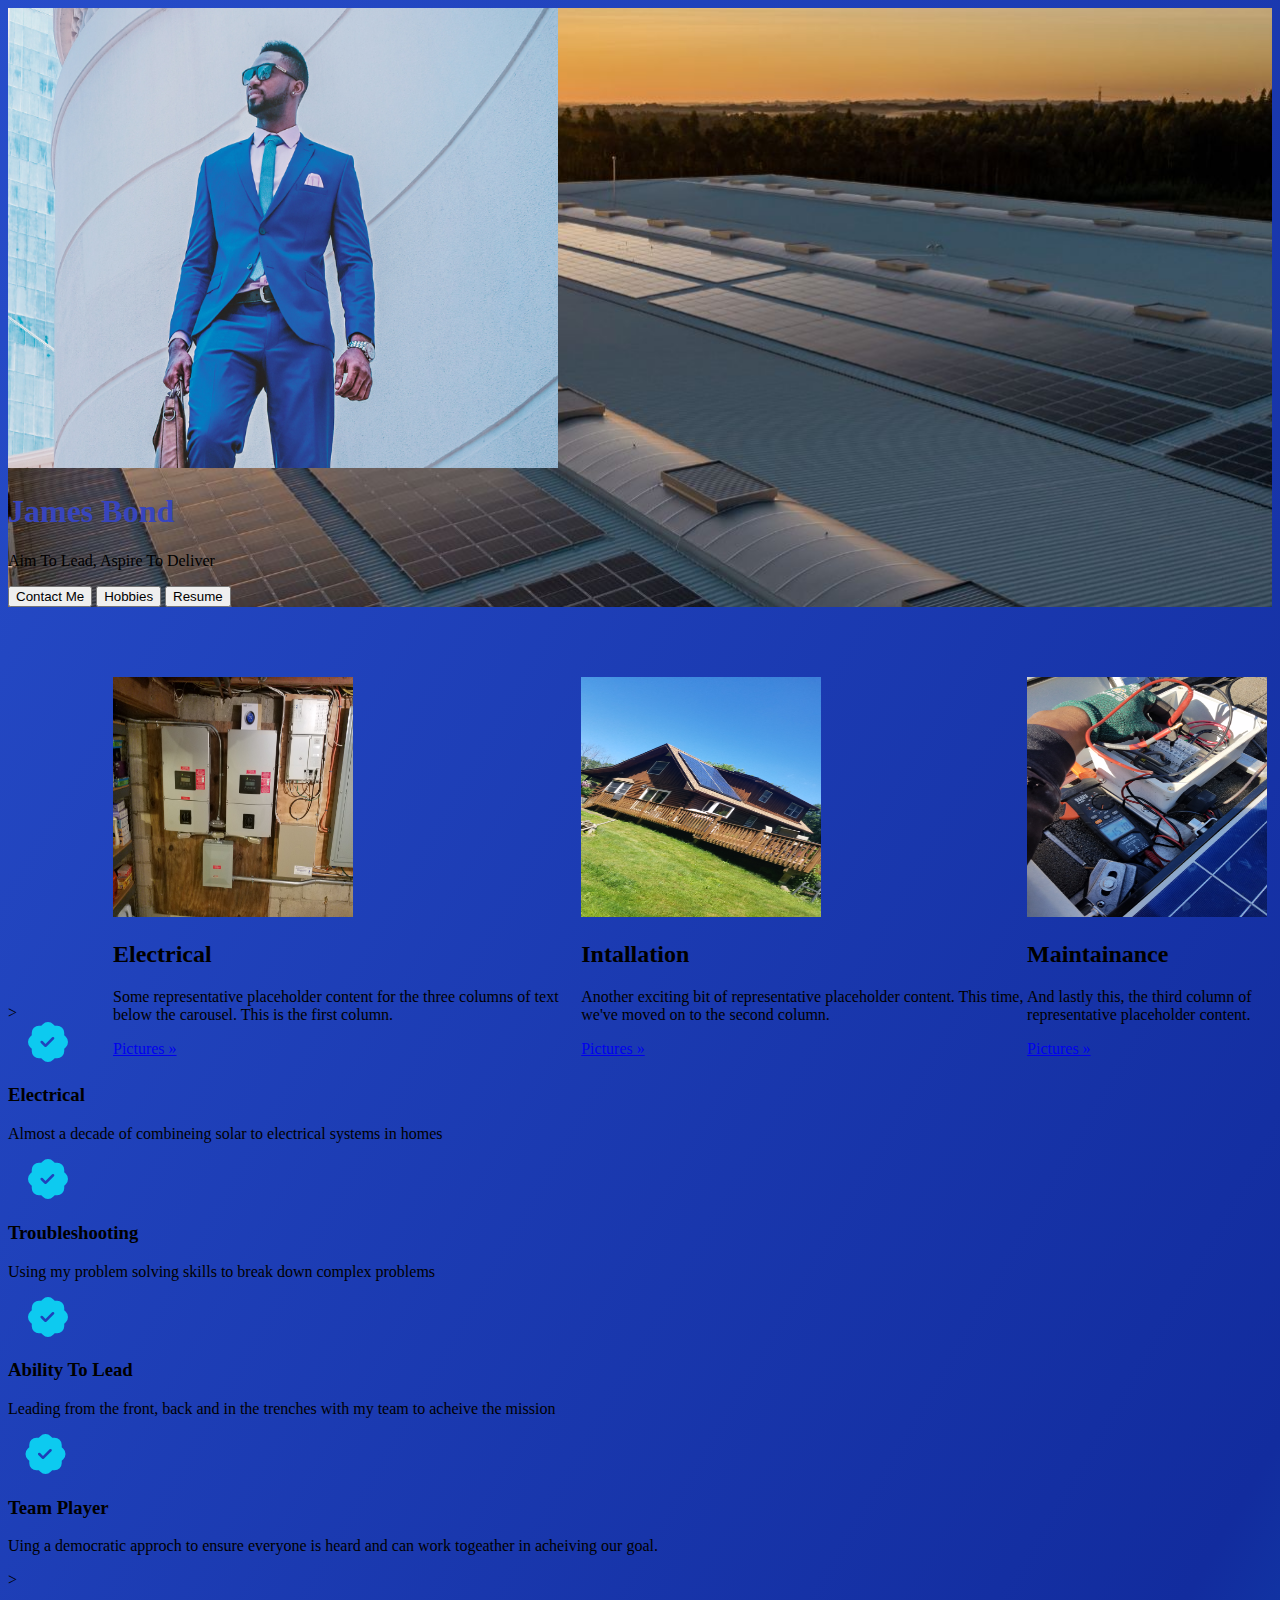
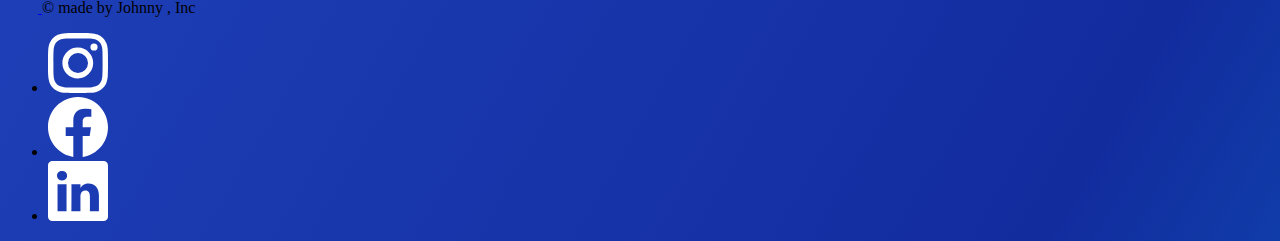
<file: index.html>
<!DOCTYPE html>
<html lang="en">
<head>
    <meta charset="UTF-8">
    <meta name="viewport" content="width=device-width, initial-scale=1.0">
    <title>Document</title>
</head>

<link href="https://cdn.jsdelivr.net/npm/bootstrap@5.3.2/dist/css/bootstrap.min.css" rel="stylesheet" integrity="sha384-T3c6CoIi6uLrA9TneNEoa7RxnatzjcDSCmG1MXxSR1GAsXEV/Dwwykc2MPK8M2HN" crossorigin="anonymous">
<link rel="stylesheet" href="stylesheet.css">
<body class="gradient-background">
    <section class="">
        <div class="container-1 mb-5 " >
            <div class="  px-4 py-3 my-0 text-center" >
               <img class=" . rounded-circle  d-block mx-auto mb-4 pt-4  " src="./images/profile pic.png"  alt="image of potential employee" width="550px" height="460px">

               <h1 class=" display-5 fw-bold text-emphasis text-light">James Bond</h1>
               <div class="col-lg-6 mx-auto">
               <p class="lead display-3 text-white mb-4">Aim To Lead, Aspire To Deliver</p>
               <div class="d-grid gap-5  pt-5 d-lg-flex justify-content-lg-center  pe-4">
                <a href="public/contact.index.html"><button  type="button" class="btn btn-outline-info btn-lg text-white px-4">Contact Me</button></a>
                <a href="public/hobbies.index.html"><button type="button" class="btn btn-outline-info btn-lg text-white px-4"> Hobbies</button></a>
                <a href="public/resume.html"><button type="button" class="btn btn-outline-info btn-lg text-light  px-5 ">Resume</button></a>
              </div>
            </div>
          </div>    
        </div>
  
  <section>
    <div class="container">

      <!-- Three columns of text below the carousel -->
      <div class="row rotie justify-content-lg-center ms-5 mb-5 " >
        <div class="col-lg-4 ">
         <img src="images/inverter.jpg" class="rounded-circle  bo"  width="240" height="240" alt="">
          <h2 class="fw-normal text-white">Electrical</h2>
          <p class="fw-bolder text-black" >Some representative placeholder content for the three columns of text below the carousel. This is the first column.</p>
          <p><a class="btn btn-info text-white " href="#"> Pictures  »</a></p>
        </div><!-- /.col-lg-4 -->
        <div class="col-lg-4">
          <img src="images/install-picture.jpg" class="rounded-circle bo"  width="240" height="240" alt="">
          <h2 class="fw-normal text-white">Intallation</h2>
          <p class="fw-bolder text-black">Another exciting bit of representative placeholder content. This time, we've moved on to the second column.</p>
          <p><a class="btn btn-info text-white " href="#"> Pictures »</a></p>
        </div><!-- /.col-lg-4 -->
        <div class="col-lg-4">
          <img src="images/Maintanance.jpg" class="rounded-circle bo"  width="240" height="240" alt="">
          <h2 class="fw-normal text-white">Maintainance </h2>
          <p class="fw-bolder text-black ">And lastly this, the third column of representative placeholder content.</p>
          <p><a class="btn btn-info text-white" href="#"> Pictures  »</a></p>
        </div><!-- /.col-lg-4 -->
      </div><!-- /.row -->

  </section>
>
  <section>
    
    <div class="container  px-4 py-5" id="icon-grid mt-5">  
        <div class=" mt-5 ms-5 row row-cols-1 row-cols-sm-2 row-cols-md-3 row-cols-lg-4 g-4 py-5">
        <div class="col d-flex align-items-start">
          <svg xmlns="http://www.w3.org/2000/svg" width="80px" height="40px" fill="#0dcaf0" class="bi bi-patch-check-fill" viewBox="0 0 16 16">
            <path d="M10.067.87a2.89 2.89 0 0 0-4.134 0l-.622.638-.89-.011a2.89 2.89 0 0 0-2.924 2.924l.01.89-.636.622a2.89 2.89 0 0 0 0 4.134l.637.622-.011.89a2.89 2.89 0 0 0 2.924 2.924l.89-.01.622.636a2.89 2.89 0 0 0 4.134 0l.622-.637.89.011a2.89 2.89 0 0 0 2.924-2.924l-.01-.89.636-.622a2.89 2.89 0 0 0 0-4.134l-.637-.622.011-.89a2.89 2.89 0 0 0-2.924-2.924l-.89.01-.622-.636zm.287 5.984-3 3a.5.5 0 0 1-.708 0l-1.5-1.5a.5.5 0 1 1 .708-.708L7 8.793l2.646-2.647a.5.5 0 0 1 .708.708z"/>
          </svg>
          <div>
            <h3 class="fw-bold mb-0 fs-4  text-body-emphasis">Electrical </h3>
            <p class="text-white fw-bolder">Almost a decade of combineing solar to electrical systems in homes</p>
          </div>
        </div>
        <div class="col d-flex align-items-start">
          <svg xmlns="http://www.w3.org/2000/svg" width="80px" height="40px" fill="#0dcaf0" class="bi bi-patch-check-fill" viewBox="0 0 16 16">
            <path d="M10.067.87a2.89 2.89 0 0 0-4.134 0l-.622.638-.89-.011a2.89 2.89 0 0 0-2.924 2.924l.01.89-.636.622a2.89 2.89 0 0 0 0 4.134l.637.622-.011.89a2.89 2.89 0 0 0 2.924 2.924l.89-.01.622.636a2.89 2.89 0 0 0 4.134 0l.622-.637.89.011a2.89 2.89 0 0 0 2.924-2.924l-.01-.89.636-.622a2.89 2.89 0 0 0 0-4.134l-.637-.622.011-.89a2.89 2.89 0 0 0-2.924-2.924l-.89.01-.622-.636zm.287 5.984-3 3a.5.5 0 0 1-.708 0l-1.5-1.5a.5.5 0 1 1 .708-.708L7 8.793l2.646-2.647a.5.5 0 0 1 .708.708z"/>
          </svg>
          <div>
            <h3 class="fw-bold mb-0 fs-4 text-body-emphasis">Troubleshooting </h3>
            <p class="text-white fw-bolder">Using my problem solving skills to break down complex problems</p>
          </div>
        </div>
        <div class="col d-flex align-items-start">
          <svg xmlns="http://www.w3.org/2000/svg" width="80px" height=" 40px" fill="#0dcaf0" class="bi bi-patch-check-fill" viewBox="0 0 16 16">
            <path d="M10.067.87a2.89 2.89 0 0 0-4.134 0l-.622.638-.89-.011a2.89 2.89 0 0 0-2.924 2.924l.01.89-.636.622a2.89 2.89 0 0 0 0 4.134l.637.622-.011.89a2.89 2.89 0 0 0 2.924 2.924l.89-.01.622.636a2.89 2.89 0 0 0 4.134 0l.622-.637.89.011a2.89 2.89 0 0 0 2.924-2.924l-.01-.89.636-.622a2.89 2.89 0 0 0 0-4.134l-.637-.622.011-.89a2.89 2.89 0 0 0-2.924-2.924l-.89.01-.622-.636zm.287 5.984-3 3a.5.5 0 0 1-.708 0l-1.5-1.5a.5.5 0 1 1 .708-.708L7 8.793l2.646-2.647a.5.5 0 0 1 .708.708z"/>
          </svg>
          <div>
            <h3 class="fw-bold mb-0 fs-4 text-body-emphasis">Ability To Lead</h3>
            <p class="text-white fw-bolder">Leading from the front, back and in the trenches with my team to acheive the mission</p>
          </div>
        </div>
        <div class="col d-flex align-items-start">
          <svg xmlns="http://www.w3.org/2000/svg" width=" 80px" height=" 40px" fill="#0dcaf0" class="bi bi-patch-check-fill" viewBox="0 0 18 16">
            <path d="M10.067.87a2.89 2.89 0 0 0-4.134 0l-.622.638-.89-.011a2.89 2.89 0 0 0-2.924 2.924l.01.89-.636.622a2.89 2.89 0 0 0 0 4.134l.637.622-.011.89a2.89 2.89 0 0 0 2.924 2.924l.89-.01.622.636a2.89 2.89 0 0 0 4.134 0l.622-.637.89.011a2.89 2.89 0 0 0 2.924-2.924l-.01-.89.636-.622a2.89 2.89 0 0 0 0-4.134l-.637-.622.011-.89a2.89 2.89 0 0 0-2.924-2.924l-.89.01-.622-.636zm.287 5.984-3 3a.5.5 0 0 1-.708 0l-1.5-1.5a.5.5 0 1 1 .708-.708L7 8.793l2.646-2.647a.5.5 0 0 1 .708.708z"/>
          </svg>
          <div>
            <h3 class="fw-bold mb-0 fs-4 text-body-emphasis">Team Player</h3>
            <p class="text-white fw-bolder" >Uing a democratic approch to ensure everyone is heard and can work togeather in acheiving our goal.</p>
          </div>
        </div>

        </div>

        </div>
  
          </div>
        </div>
      </div>
    </div>
  </section>       
>
  <footer class="d-flex flex-wrap justify-content-between align-items-center py-3 my-4 border-top">
    <div class="col-md-4 d-flex align-items-center">
      <a href="/" class="mb-3 me-2 mb-md-0 text-body-secondary text-decoration-none lh-1">
        <svg class="bi" width="30" height="24"><use xlink:href="#bootstrap"></use></svg>
      </a>
      <span class="mb-3 mb-md-0 text-body-info text-white fs-4">© made by Johnny , Inc</span>
    </div>

    <ul class="nav col-md-4 justify-content-end list-unstyled d-flex me-4 ">
      <li class="ms-3"><a class="text-body-secondary" href="http://www.instagram.com"><svg xmlns="http://www.w3.org/2000/svg" width="60px" height="60px" fill="white" class="bi bi-instagram" viewBox="0 0 16 16">
        <path d="M8 0C5.829 0 5.556.01 4.703.048 3.85.088 3.269.222 2.76.42a3.917 3.917 0 0 0-1.417.923A3.927 3.927 0 0 0 .42 2.76C.222 3.268.087 3.85.048 4.7.01 5.555 0 5.827 0 8.001c0 2.172.01 2.444.048 3.297.04.852.174 1.433.372 1.942.205.526.478.972.923 1.417.444.445.89.719 1.416.923.51.198 1.09.333 1.942.372C5.555 15.99 5.827 16 8 16s2.444-.01 3.298-.048c.851-.04 1.434-.174 1.943-.372a3.916 3.916 0 0 0 1.416-.923c.445-.445.718-.891.923-1.417.197-.509.332-1.09.372-1.942C15.99 10.445 16 10.173 16 8s-.01-2.445-.048-3.299c-.04-.851-.175-1.433-.372-1.941a3.926 3.926 0 0 0-.923-1.417A3.911 3.911 0 0 0 13.24.42c-.51-.198-1.092-.333-1.943-.372C10.443.01 10.172 0 7.998 0h.003zm-.717 1.442h.718c2.136 0 2.389.007 3.232.046.78.035 1.204.166 1.486.275.373.145.64.319.92.599.28.28.453.546.598.92.11.281.24.705.275 1.485.039.843.047 1.096.047 3.231s-.008 2.389-.047 3.232c-.035.78-.166 1.203-.275 1.485a2.47 2.47 0 0 1-.599.919c-.28.28-.546.453-.92.598-.28.11-.704.24-1.485.276-.843.038-1.096.047-3.232.047s-2.39-.009-3.233-.047c-.78-.036-1.203-.166-1.485-.276a2.478 2.478 0 0 1-.92-.598 2.48 2.48 0 0 1-.6-.92c-.109-.281-.24-.705-.275-1.485-.038-.843-.046-1.096-.046-3.233 0-2.136.008-2.388.046-3.231.036-.78.166-1.204.276-1.486.145-.373.319-.64.599-.92.28-.28.546-.453.92-.598.282-.11.705-.24 1.485-.276.738-.034 1.024-.044 2.515-.045v.002zm4.988 1.328a.96.96 0 1 0 0 1.92.96.96 0 0 0 0-1.92zm-4.27 1.122a4.109 4.109 0 1 0 0 8.217 4.109 4.109 0 0 0 0-8.217zm0 1.441a2.667 2.667 0 1 1 0 5.334 2.667 2.667 0 0 1 0-5.334z"/>
      </svg></a></li>
      <li class="ms-3"><a class="text-body-secondary" href="http://www.facebook.com"><svg xmlns="http://www.w3.org/2000/svg" width="60px" height="60px" fill="white" class="bi bi-facebook" viewBox="0 0 16 16">
        <path d="M16 8.049c0-4.446-3.582-8.05-8-8.05C3.58 0-.002 3.603-.002 8.05c0 4.017 2.926 7.347 6.75 7.951v-5.625h-2.03V8.05H6.75V6.275c0-2.017 1.195-3.131 3.022-3.131.876 0 1.791.157 1.791.157v1.98h-1.009c-.993 0-1.303.621-1.303 1.258v1.51h2.218l-.354 2.326H9.25V16c3.824-.604 6.75-3.934 6.75-7.951z"/>
      </svg></a></li>
      <li class="ms-3"><a class="text-body-secondary" href="http://www.linkedin.com"><svg xmlns="http://www.w3.org/2000/svg" width="60px" height="60px" fill="white" class="bi bi-linkedin" viewBox="0 0 16 16">
        <path d="M0 1.146C0 .513.526 0 1.175 0h13.65C15.474 0 16 .513 16 1.146v13.708c0 .633-.526 1.146-1.175 1.146H1.175C.526 16 0 15.487 0 14.854V1.146zm4.943 12.248V6.169H2.542v7.225h2.401zm-1.2-8.212c.837 0 1.358-.554 1.358-1.248-.015-.709-.52-1.248-1.342-1.248-.822 0-1.359.54-1.359 1.248 0 .694.521 1.248 1.327 1.248h.016zm4.908 8.212V9.359c0-.216.016-.432.08-.586.173-.431.568-.878 1.232-.878.869 0 1.216.662 1.216 1.634v3.865h2.401V9.25c0-2.22-1.184-3.252-2.764-3.252-1.274 0-1.845.7-2.165 1.193v.025h-.016a5.54 5.54 0 0 1 .016-.025V6.169h-2.4c.03.678 0 7.225 0 7.225h2.4z"/>
      </svg></a></li>
    </ul>
  </footer>

        
  


<script src="https://cdn.jsdelivr.net/npm/bootstrap@5.3.2/dist/js/bootstrap.bundle.min.js" integrity="sha384-C6RzsynM9kWDrMNeT87bh95OGNyZPhcTNXj1NW7RuBCsyN/o0jlpcV8Qyq46cDfL" crossorigin="anonymous"></script>
</body>
</html>
</file>
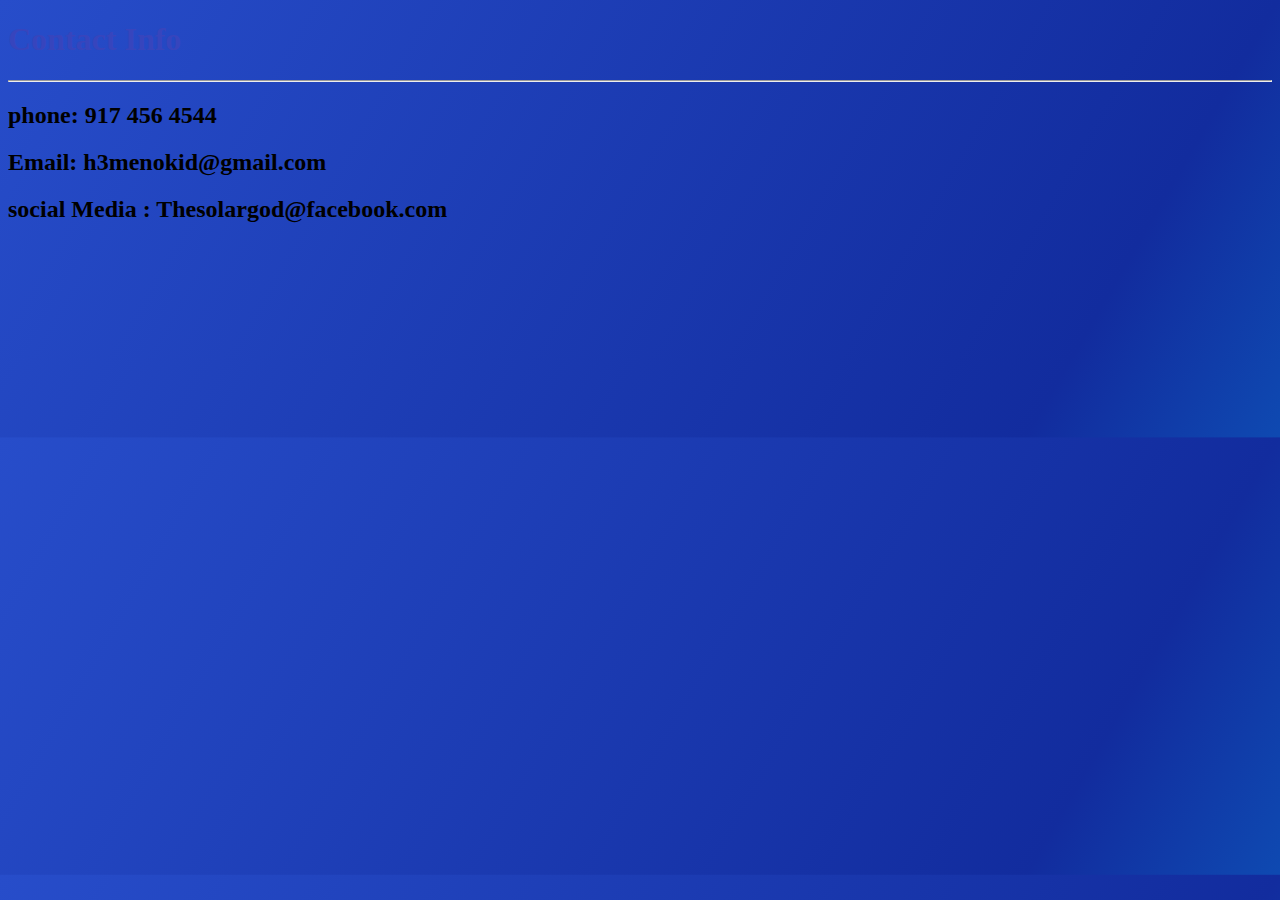
<file: public/contact.index.html>
<!DOCTYPE html>
<html lang="en">
<head>
    <meta charset="UTF-8">
    <meta name="viewport" content="width=device-width, initial-scale=1.0">
    <title>Contact Me</title>
</head>
<link href="https://cdn.jsdelivr.net/npm/bootstrap@5.3.2/dist/css/bootstrap.min.css" rel="stylesheet" integrity="sha384-T3c6CoIi6uLrA9TneNEoa7RxnatzjcDSCmG1MXxSR1GAsXEV/Dwwykc2MPK8M2HN" crossorigin="anonymous">
<link rel="stylesheet" href="../stylesheet.css">
<body class=" gradient-background">
    <div class=" d-flex justify-content-sm-center row text-black"> 
        <h1 class="fw-bolder text-black">Contact Info</h1>
        <hr class="text-white fw-bolder">
        <h2>phone: 917 456 4544</h2>
        <h2>Email: h3menokid@gmail.com</h2>
        <h2>social Media : Thesolargod@facebook.com</h2>
    </div>
   
</body>
</html>
</file>
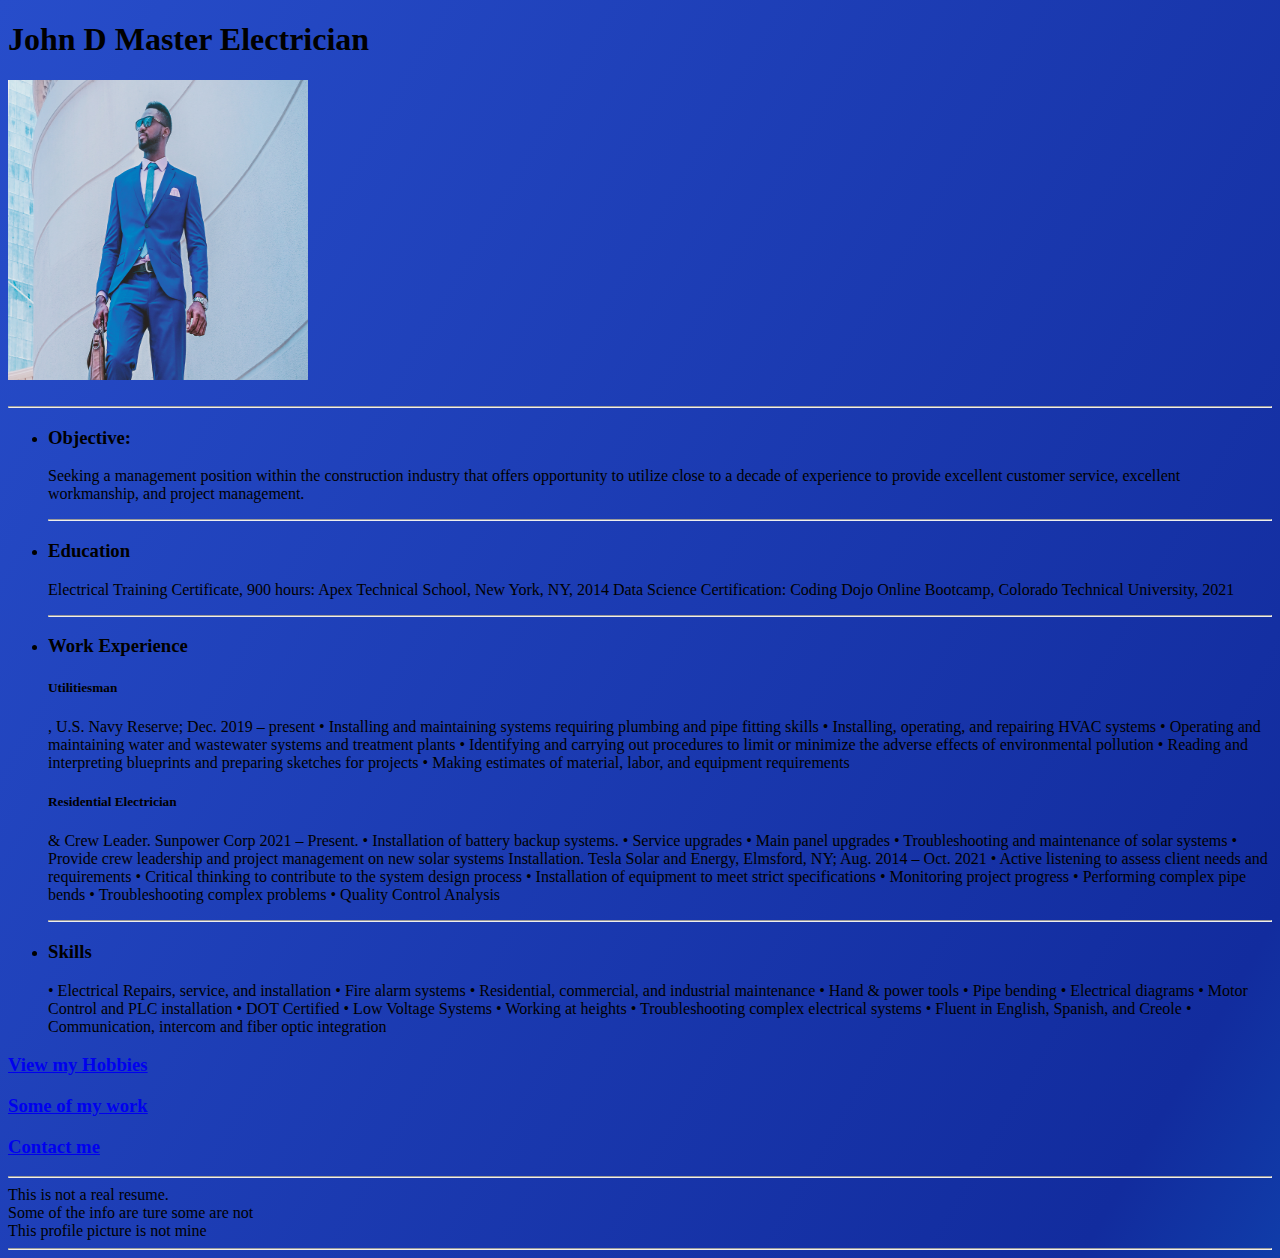
<file: public/resume.html>
<!DOCTYPE html>
<html lang="en">
<head>
    <meta charset="UTF-8">
    <meta name="viewport" content="width=device-width, initial-scale=1.0">
    <title>Resume</title>
</head>
<link rel="stylesheet" href="../stylesheet.css">
<body class="gradient-background" >
    <h1 class="fw-bolder text-black bore"> John D Master Electrician </h1>
    <h2><img src="../images/profile pic.png" class="rounded-circle"   alt = "picture of me" height="300" width="300" /> </h2>
    <hr />
    <ul>
        <li><p><h3>Objective:</h3> Seeking a management position within the construction industry that offers opportunity to utilize
            close to a decade of experience to provide excellent customer service, excellent workmanship, and project
            management.</p> </li>
            <hr />
        <li><p></p><h3>Education</h3>Electrical Training Certificate, 900 hours: Apex Technical School, New York, NY, 2014
            Data Science Certification: Coding Dojo Online Bootcamp, Colorado Technical University, 2021</p></li>
        <hr />
          
        <li><h3>Work Experience</h3><p><h5>Utilitiesman</h5>, U.S. Navy Reserve; Dec. 2019 – present
            • Installing and maintaining systems requiring plumbing and pipe fitting skills
            • Installing, operating, and repairing HVAC systems
            • Operating and maintaining water and wastewater systems and treatment plants
            • Identifying and carrying out procedures to limit or minimize the adverse effects of environmental
            pollution
            • Reading and interpreting blueprints and preparing sketches for projects
            • Making estimates of material, labor, and equipment requirements
            <h5>Residential Electrician</h5>& Crew Leader. Sunpower Corp 2021 – Present.
            • Installation of battery backup systems.
            • Service upgrades
            • Main panel upgrades
            • Troubleshooting and maintenance of solar systems
            • Provide crew leadership and project management on new solar systems Installation.
            Tesla Solar and Energy, Elmsford, NY; Aug. 2014 – Oct. 2021
            • Active listening to assess client needs and requirements
            • Critical thinking to contribute to the system design process
            • Installation of equipment to meet strict specifications
            • Monitoring project progress
            • Performing complex pipe bends
            • Troubleshooting complex problems
            • Quality Control Analysis</p></li>
            <hr />
        <li><h3>Skills</h3><p>• Electrical Repairs, service, and installation • Fire alarm systems
            • Residential, commercial, and industrial maintenance • Hand & power tools
            • Pipe bending • Electrical diagrams
            • Motor Control and PLC installation • DOT Certified
            • Low Voltage Systems • Working at heights
            • Troubleshooting complex electrical systems • Fluent in English, Spanish, and Creole
            • Communication, intercom and fiber optic integration</p></li>
        </ul>
        <h3><a href="./public/hobbies.index.html"> View my Hobbies </a> </h3>
             <h3><a href ="./public/1.index.html">Some of my work</a></h3>
             <h3><a href="./public/contact.index.html">Contact me</a></h3>
        <footer>  <hr>This is not a real resume. <br> Some of the info are ture some are not <br> This profile picture is not mine <hr> </footer>
 
        </html>
</file>
<file: stylesheet.css>
.profile-pic{
    border-radius: 50%;
}


.container-1{
    background-image: url(./images/Untitled\ design\ \(17\).jpg);
    background-repeat: no-repeat;
    background-size: cover;
    height:auto;
    width:100%;
    }
h1{
   color: rgb(55, 69, 189);
}    

.bore{
    color: black;
}


.rotie{
    display: flex;
    justify-content: center;
    position: relative;
    left: 45px;
    top: 70px;
    margin-left: 60px;
}

dobs{
    display: flex;
    justify-content: center;
    position: relative;
    margin-left: 60px;
}

.gradient-background{
    background: linear-gradient(300deg, #00bfff, #122c9e, #274dca);
    background-size: 180% 180%;
    animation: gradient-animation 18s ease infinite;
}    

@keyframes gradient-animation {
    0% {
      background-position: 0% 50%;
    }
    50% {
      background-position: 100% 80%;
    }
    100% {
      background-position: 0% 50%;
    }
}  

.body{
    display:flex;
    flex-direction: column;
    align-items: center;

}
</file>
